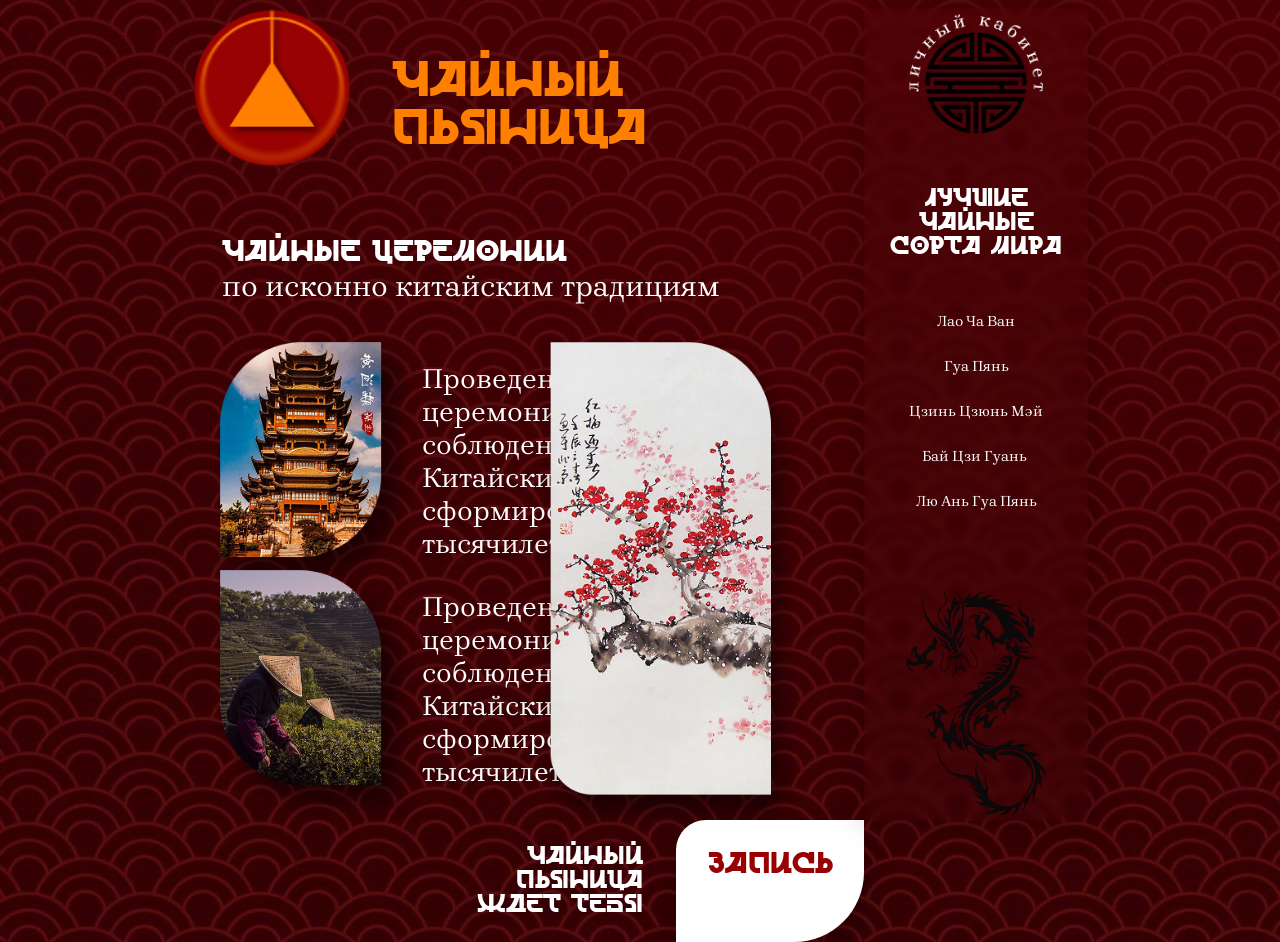
<file: index.html>
<!DOCTYPE html>
<html lang="ru">
<head>

    <meta charset="UTF-8">
    <meta name="viewport">
    <title>Чайный пьяница</title>
    <link rel="icon" type="image/png" href="images/Лого.png">
    <link rel="stylesheet" href="style/style.css">

</head>
<body>
    <div id="back">

        <div class="first">
            <!--Заголовок-->
            <div>

                <div class="zg">
                    <div><a href="index.html"><img src="images/Лого.png" width="160px"></a></div>
                    <div><p class="txt">ЧАЙНЫЙ ПЬЯНИЦА</p></div>
                </div>

                <div>
                    <p class="tt"><span class="tx">ЧАЙНЫЕ ЦЕРЕМОНИИ</span><br><span class="tx1">по исконно китайским традициям</span></p>
                </div>

            </div>
            <!--Основная часть-->
            <div>
            

                <div class="main">
                    <div>
                        <div class="main">
                            <div><img src="images/Башня.png" width="210px"></div>
                            <div class="p"><p>Проведение чайных церемоний с соблюдением всех Китайских традиций сформированных тысячилетиями</p></div>
                        </div>
                        <div class="main">
                            <div><img src="images/Поля.png" width="210px"></div>
                            <div class="p1"><p>Проведение чайных церемоний с соблюдением всех Китайских традиций сформированных тысячилетиями</p></div>
                        </div>
                    </div>

                    <div>
                        <div class="main1"><img src="images/Сакура.png" width="270px"></div>
                    </div>
                </div>



                <div class="main2">
                    <div class="p2"><p class="tx2">ЧАЙНЫЙ ПЬЯНИЦА<br> ЖДЕТ ТЕБЯ</p></div>
                    <div class="btn"><a href="zapis1.html" class="clean"><p>ЗАПИСЬ</p></a></div>
                </div>


            </div>

        </div>


        <!--ЛК-->
        <div class="second">
            <div><a href="log.html"><img src="images/ЛК.png" width="150px"></a></div>
            <div><p class="tx2">ЛУЧШИЕ <br>ЧАЙНЫЕ <br>СОРТА МИРА</p></div>
            <div><p class="tx3">Лао Ча Ван<br>Гуа Пянь<br>Цзинь Цзюнь Мэй<br>Бай Цзи Гуань <br>Лю Ань Гуа Пянь</p></div>
            <div><img src="images/Дракон.png" width="95%"></div>
        </div>



    </div>
</body>
</html>
</file>
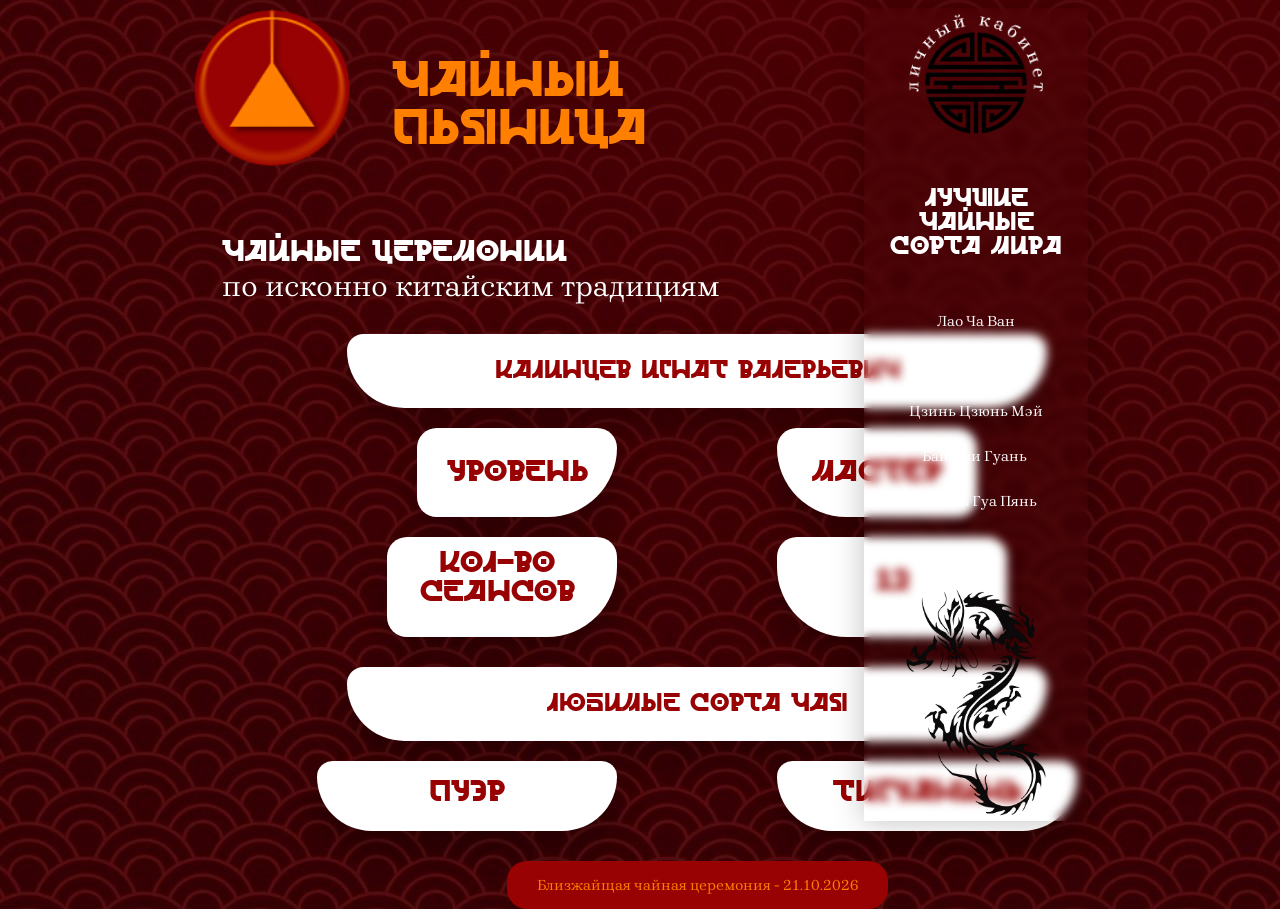
<file: kabinet.html>
<!DOCTYPE html>
<html lang="ru">
<head>

    <meta charset="UTF-8">
    <meta name="viewport">
    <title>Чайный пьяница</title>
    <link rel="icon" type="image/png" href="images/Лого.png">
    <link rel="stylesheet" href="style/style.css">

</head>
<body>
    <div id="back">

        <div class="first">
            <!--Заголовок-->
            <div>

                <div class="zg">
                    <div><a href="index.html"><img src="images/Лого.png" width="160px"></a></div>
                    <div><p class="txt">ЧАЙНЫЙ ПЬЯНИЦА</p></div>
                </div>

                <div>
                    <p class="tt"><span class="tx">ЧАЙНЫЕ ЦЕРЕМОНИИ</span><br><span class="tx1">по исконно китайским традициям</span></p>
                </div>

            </div>
            <!--Основная часть-->
            <div class="lk">
            
                <div class="lk1"><p>КАЛИНЦЕВ ИГНАТ ВАЛЕРЬЕВИЧ</p></div>

                <div class="zgg">
                    <div class="lk2"><p>УРОВЕНЬ</p></div>
                    <div class="lk3"><p>МАСТЕР</p></div>
                </div>

                <div class="zgg">
                    <div class="lk4"><p class="tx9">КОЛ-ВО<br>СЕАНСОВ</p></div>
                    <div class="lk5"><p>12</p></div>
                </div>

                <div class="lk6"><p>ЛЮБИМЫЕ СОРТА ЧАЯ</p></div>

                <div class="zgg">
                    <div class="lk7"><p class="tx10">ПУЭР</p></div>
                    <div class="lk8"><p class="tx10">ТИГУАНИНЬ</p></div>
                </div>


                <div class="ls"><p>Близжайщая чайная церемония - 21.10.2026</p></div>

            </div>

        </div>


        <!--ЛК-->
        <div class="second">
            <div><a href="log.html"><img src="images/ЛК.png" width="150px"></a></div>
            <div><p class="tx2">ЛУЧШИЕ <br>ЧАЙНЫЕ <br>СОРТА МИРА</p></div>
            <div><p class="tx3">Лао Ча Ван<br>Гуа Пянь<br>Цзинь Цзюнь Мэй<br>Бай Цзи Гуань <br>Лю Ань Гуа Пянь</p></div>
            <div><img src="images/Дракон.png" width="95%"></div>
        </div>



    </div>
</body>
</html>
</file>
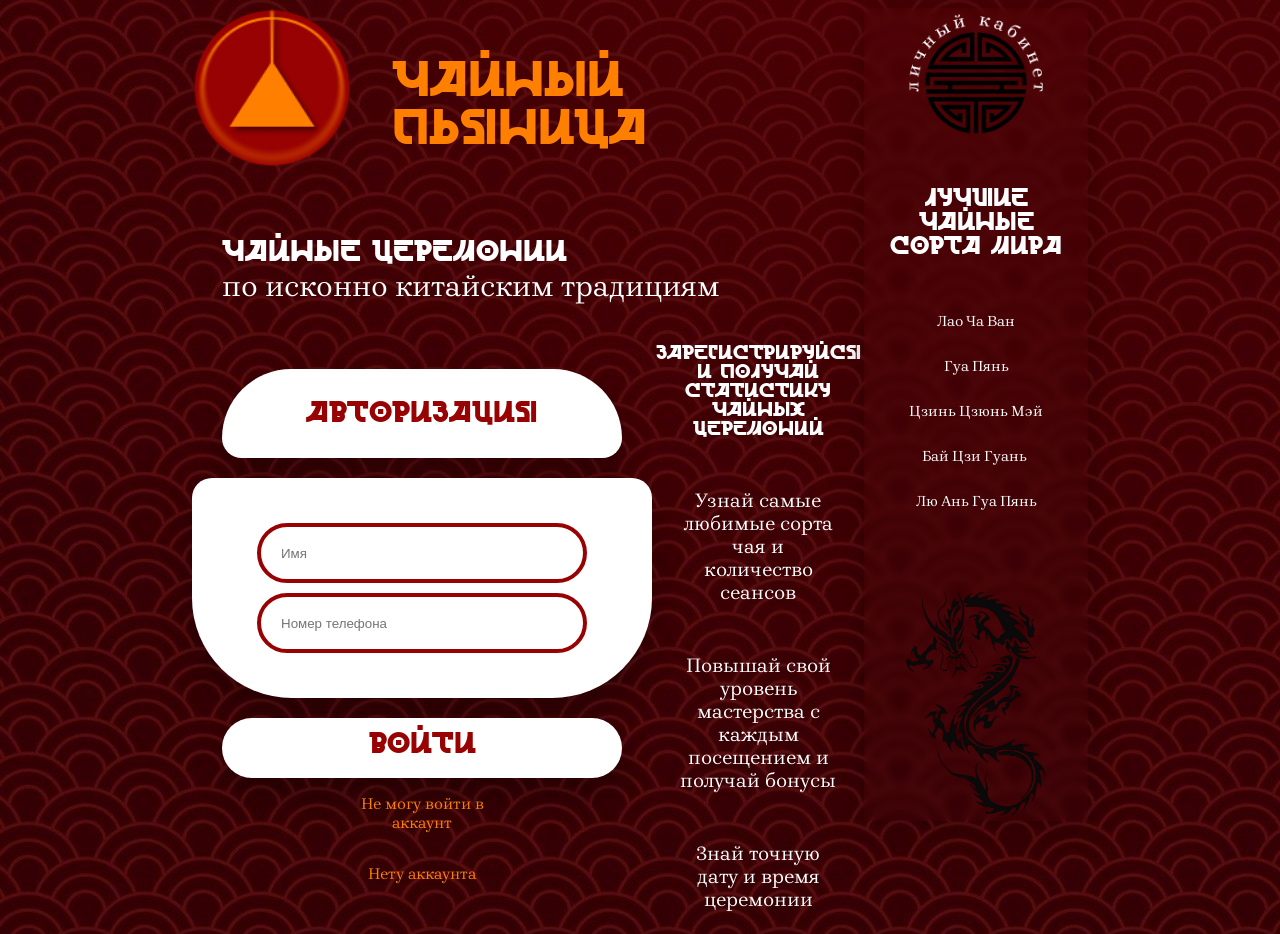
<file: log.html>
<!DOCTYPE html>
<html lang="ru">
<head>

    <meta charset="UTF-8">
    <meta name="viewport">
    <title>Чайный пьяница</title>
    <link rel="icon" type="image/png" href="images/Лого.png">
    <link rel="stylesheet" href="style/style.css">

</head>
<body>
    <div id="back">

        <div class="first">
            <!--Заголовок-->
            <div>

                <div class="zg">
                    <div><a href="index.html"><img src="images/Лого.png" width="160px"></a></div>
                    <div><p class="txt">ЧАЙНЫЙ ПЬЯНИЦА</p></div>
                </div>

                <div>
                    <p class="tt"><span class="tx">ЧАЙНЫЕ ЦЕРЕМОНИИ</span><br><span class="tx1">по исконно китайским традициям</span></p>
                </div>

            </div>
            <!--Основная часть-->
            <div class="zg">
            
                <div class="rg">

                    <div class="rg1"><p>АВТОРИЗАЦИЯ</p></div>
                    <div class="rg21">
                        <input type="text" placeholder="Имя" class="inp2">
                        <input type="text" placeholder="Номер телефона" class="inp2">
                    </div>
                    <div class="rg3"><a href="kabinet.html" class="clean"><p class="tx6">ВОЙТИ</p></a></div>
                    <a href="" class="clean"><p class="tx7">Не могу войти в<br> аккаунт</p></a>
                    <a href="reg.html" class="clean"><p class="tx7">Нету аккаунта</p></a>

                </div>

                
            <!--Описание акк-->
                <div class="op">
                    <p class="zg3">ЗАРЕГИСТРИРУЙСЯ<br> И ПОЛУЧАЙ СТАТИСТИКУ<br> ЧАЙНЫХ ЦЕРЕМОНИЙ</p>
                    <p class="tx8">Узнай самые<br> любимые сорта<br> чая и<br> количество<br> сеансов</p>
                    <p class="tx8">Повышай свой <br>уровень<br> мастерства с <br>каждым<br> посещением и<br> получай бонусы</p>
                    <p class="tx8">Знай точную <br>дату и время <br>церемонии</p>
                </div>


            </div>

        </div>


        <!--ЛК-->
        <div class="second">
            <div><a href="log.html"><img src="images/ЛК.png" width="150px"></a></div>
            <div><p class="tx2">ЛУЧШИЕ <br>ЧАЙНЫЕ <br>СОРТА МИРА</p></div>
            <div><p class="tx3">Лао Ча Ван<br>Гуа Пянь<br>Цзинь Цзюнь Мэй<br>Бай Цзи Гуань <br>Лю Ань Гуа Пянь</p></div>
            <div><img src="images/Дракон.png" width="95%"></div>
        </div>



    </div>
</body>
</html>
</file>
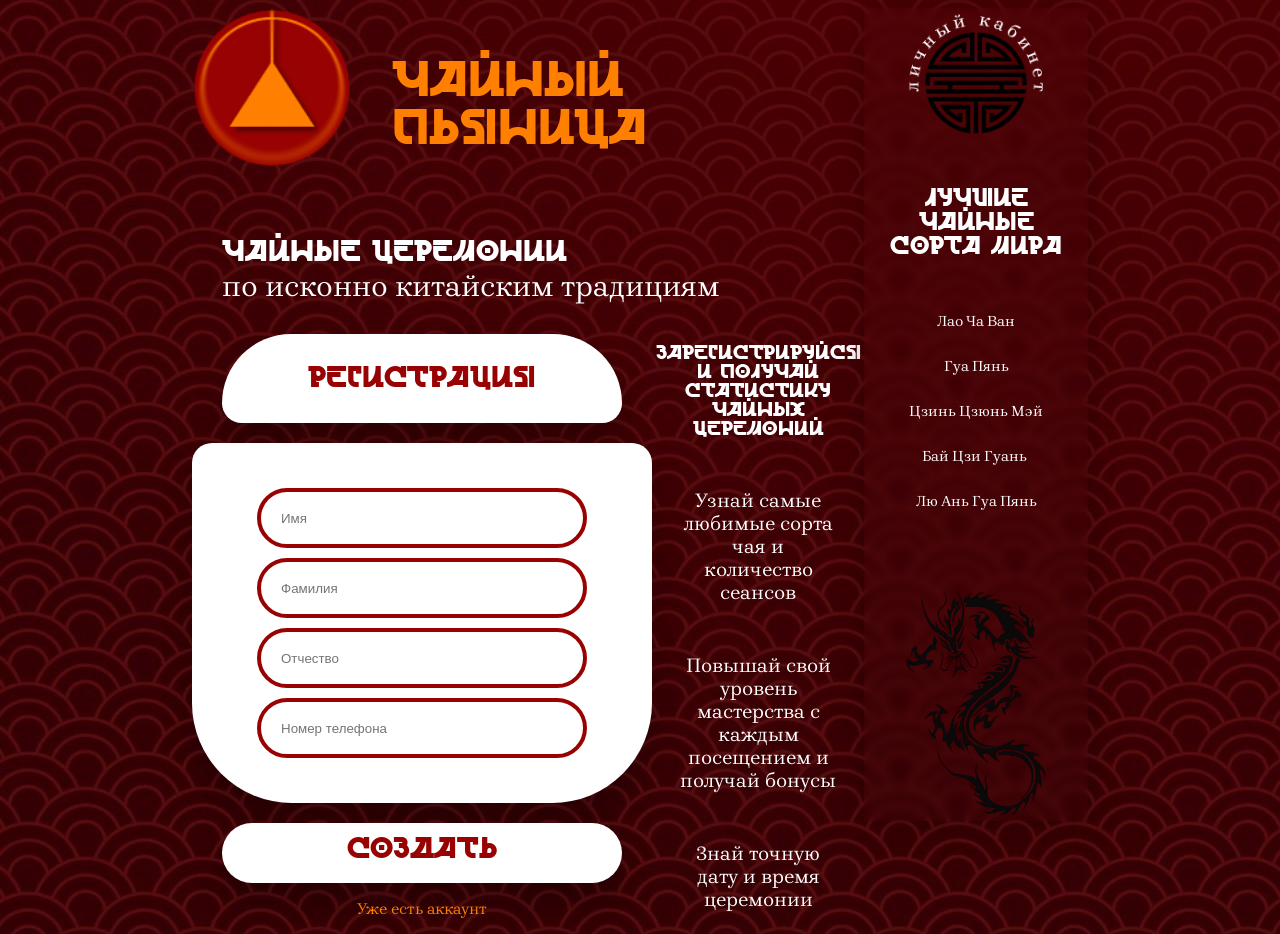
<file: reg.html>
<!DOCTYPE html>
<html lang="ru">
<head>

    <meta charset="UTF-8">
    <meta name="viewport">
    <title>Чайный пьяница</title>
    <link rel="icon" type="image/png" href="images/Лого.png">
    <link rel="stylesheet" href="style/style.css">

</head>
<body>
    <div id="back">

        <div class="first">
            <!--Заголовок-->
            <div>

                <div class="zg">
                    <div><a href="index.html"><img src="images/Лого.png" width="160px"></a></div>
                    <div><p class="txt">ЧАЙНЫЙ ПЬЯНИЦА</p></div>
                </div>

                <div>
                    <p class="tt"><span class="tx">ЧАЙНЫЕ ЦЕРЕМОНИИ</span><br><span class="tx1">по исконно китайским традициям</span></p>
                </div>

            </div>
            <!--Основная часть-->
            <div class="zg">
            
                <div class="rg">

                    <div class="rg1"><p>РЕГИСТРАЦИЯ</p></div>
                    <div class="rg2">
                        <input type="text" placeholder="Имя" class="inp2">
                        <input type="text" placeholder="Фамилия" class="inp2">
                        <input type="text" placeholder="Отчество" class="inp2">
                        <input type="text" placeholder="Номер телефона" class="inp2">
                    </div>
                    <div class="rg3"><a href="kabinet.html" class="clean"><p class="tx6">СОЗДАТЬ</p></a></div>
                    <a href="log.html" class="clean"><p class="tx7">Уже есть аккаунт</p></a>

                </div>

                
            <!--Описание акк-->
                <div class="op">
                    <p class="zg3">ЗАРЕГИСТРИРУЙСЯ<br> И ПОЛУЧАЙ СТАТИСТИКУ<br> ЧАЙНЫХ ЦЕРЕМОНИЙ</p>
                    <p class="tx8">Узнай самые<br> любимые сорта<br> чая и<br> количество<br> сеансов</p>
                    <p class="tx8">Повышай свой <br>уровень<br> мастерства с <br>каждым<br> посещением и<br> получай бонусы</p>
                    <p class="tx8">Знай точную <br>дату и время <br>церемонии</p>
                </div>


            </div>

        </div>


        <!--ЛК-->
        <div class="second">
            <div><a href="log.html"><img src="images/ЛК.png" width="150px"></a></div>
            <div><p class="tx2">ЛУЧШИЕ <br>ЧАЙНЫЕ <br>СОРТА МИРА</p></div>
            <div><p class="tx3">Лао Ча Ван<br>Гуа Пянь<br>Цзинь Цзюнь Мэй<br>Бай Цзи Гуань <br>Лю Ань Гуа Пянь</p></div>
            <div><img src="images/Дракон.png" width="95%"></div>
        </div>



    </div>
</body>
</html>
</file>
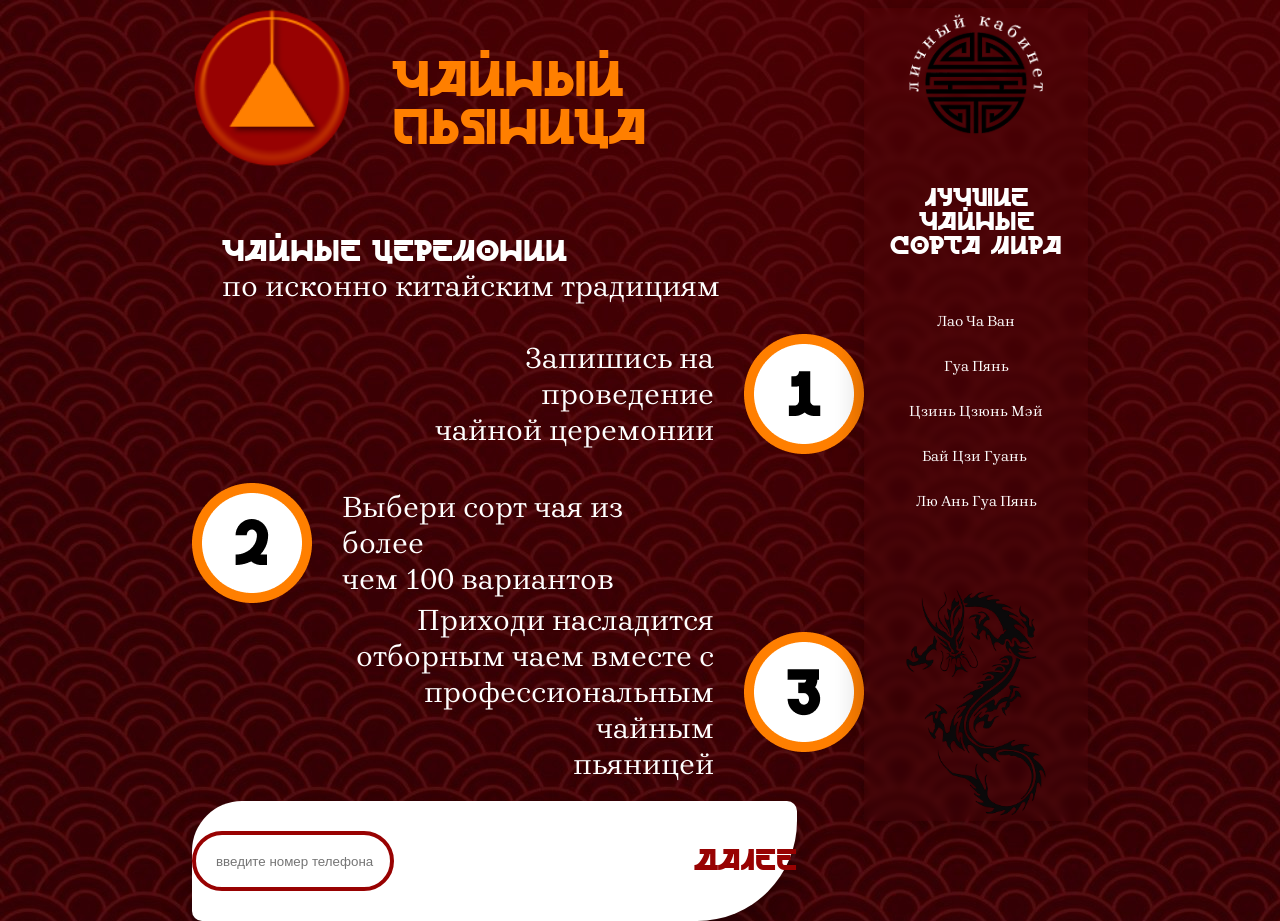
<file: zapis1.html>
<!DOCTYPE html>
<html lang="ru">
<head>

    <meta charset="UTF-8">
    <meta name="viewport">
    <title>Чайный пьяница</title>
    <link rel="icon" type="image/png" href="images/Лого.png">
    <link rel="stylesheet" href="style/style.css">

</head>
<body>
    <div id="back">

        <div class="first">
            <!--Заголовок-->
            <div>

                <div class="zg">
                    <div><a href="index.html"><img src="images/Лого.png" width="160px"></a></div>
                    <div><p class="txt">ЧАЙНЫЙ ПЬЯНИЦА</p></div>
                </div>

                <div>
                    <p class="tt"><span class="tx">ЧАЙНЫЕ ЦЕРЕМОНИИ</span><br><span class="tx1">по исконно китайским традициям</span></p>
                </div>

            </div>
            <!--Основная часть-->
            <div>
            

                <div class="main4">
                    <div class="od"><p>Запишись на проведение <br>чайной церемонии</p></div>
                    <div><img src="images/1.png"></div>
                </div>
                <div class="main4">
                    <div><img src="images/2.png"></div>
                    <div class="od1"><p>Выбери сорт чая из более<br> чем 100 вариантов </p></div>
                </div>
                <div class="main4">
                    <div class="od2"><p>Приходи насладится<br> отборным чаем вместе с<br> профессиональным чайным<br> пьяницей </p></div>
                    <div><img src="images/3.png"></div>
                </div>


                <div class="btn1">
                    <input type="text" class="inp" placeholder="введите номер телефона">
                    <a href="zapis2.html" class="clean"><p>ДАЛЕЕ</p></a>
                </div>

            </div>

        </div>


        <!--ЛК-->
        <div class="second">
            <div><a href="log.html"><img src="images/ЛК.png" width="150px"></a></div>
            <div><p class="tx2">ЛУЧШИЕ <br>ЧАЙНЫЕ <br>СОРТА МИРА</p></div>
            <div><p class="tx3">Лао Ча Ван<br>Гуа Пянь<br>Цзинь Цзюнь Мэй<br>Бай Цзи Гуань <br>Лю Ань Гуа Пянь</p></div>
            <div><img src="images/Дракон.png" width="95%"></div>
        </div>



    </div>
</body>
</html>
</file>
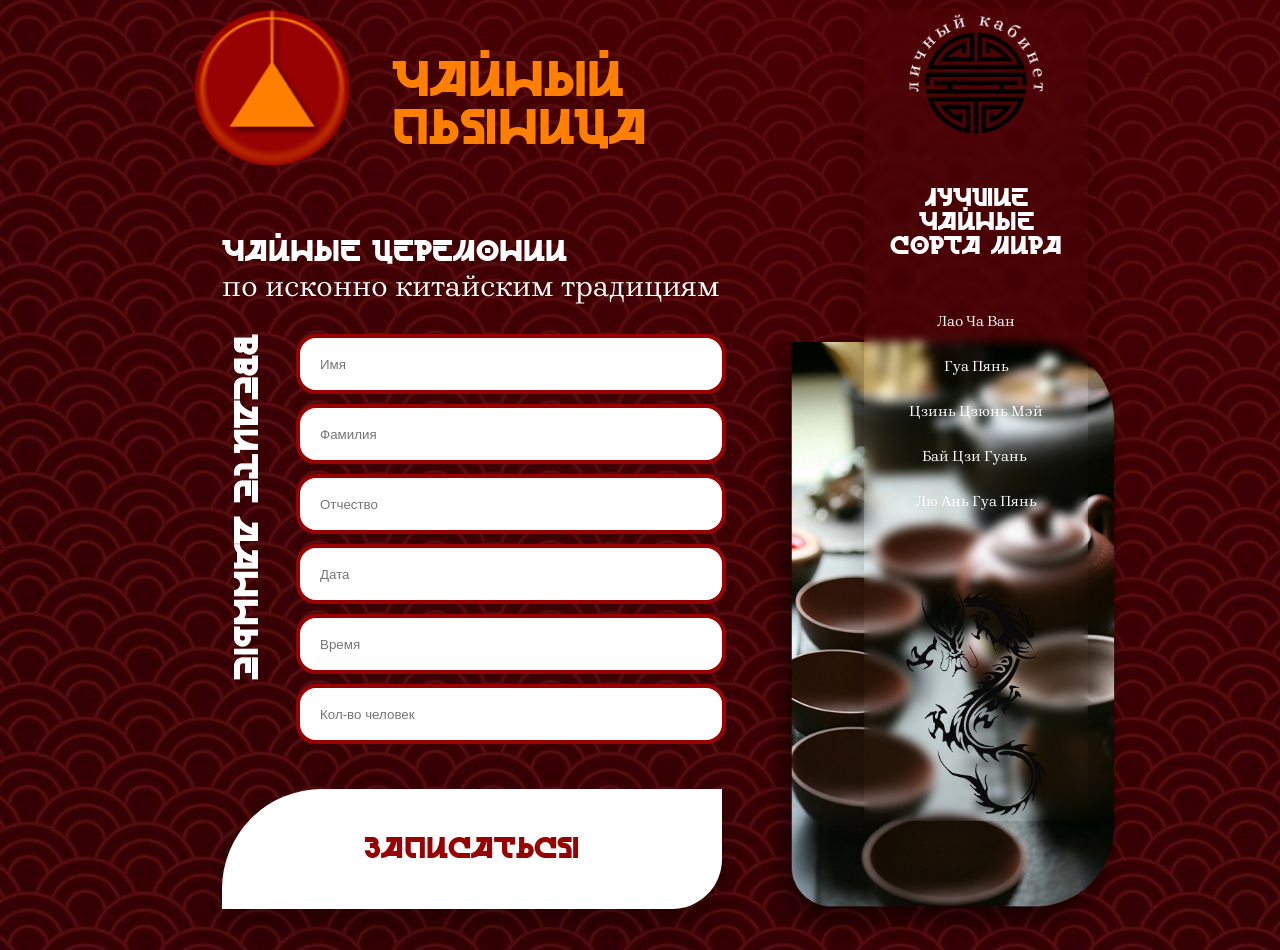
<file: zapis2.html>
<!DOCTYPE html>
<html lang="ru">
<head>

    <meta charset="UTF-8">
    <meta name="viewport">
    <title>Чайный пьяница</title>
    <link rel="icon" type="image/png" href="images/Лого.png">
    <link rel="stylesheet" href="style/style.css">

</head>
<body>
    <div id="back">

        <div class="first">
            <!--Заголовок-->
            <div>

                <div class="zg">
                    <div><a href="index.html"><img src="images/Лого.png" width="160px"></a></div>
                    <div><p class="txt">ЧАЙНЫЙ ПЬЯНИЦА</p></div>
                </div>

                <div>
                    <p class="tt"><span class="tx">ЧАЙНЫЕ ЦЕРЕМОНИИ</span><br><span class="tx1">по исконно китайским традициям</span></p>
                </div>

            </div>
            <!--Основная часть-->
            <div class="zg">
            
                <div>

                    <div class="zg">
                        <div class="vert"><p>ВВЕДИТЕ ДАННЫЕ</p></div>
                        <div class="vvod">
                            <input type="text" class="inp1" placeholder="Имя">
                            <input type="text" class="inp1" placeholder="Фамилия">
                            <input type="text" class="inp1" placeholder="Отчество">
                            <input type="text" class="inp1" placeholder="Дата">
                            <input type="text" class="inp1" placeholder="Время">
                            <input type="text" class="inp1" placeholder="Кол-во человек">
                        </div>
                    </div>
                    <div class="btn2">
                        <a href="zapis3.html" class="clean"><p>ЗАПИСАТЬСЯ</p></a>
                    </div>

                </div>

                <div class="ch"><img src="images/Чайник.png" width="370px"></div>

            </div>

        </div>


        <!--ЛК-->
        <div class="second">
            <div><a href="log.html"><img src="images/ЛК.png" width="150px"></a></div>
            <div><p class="tx2">ЛУЧШИЕ <br>ЧАЙНЫЕ <br>СОРТА МИРА</p></div>
            <div><p class="tx3">Лао Ча Ван<br>Гуа Пянь<br>Цзинь Цзюнь Мэй<br>Бай Цзи Гуань <br>Лю Ань Гуа Пянь</p></div>
            <div><img src="images/Дракон.png" width="95%"></div>
        </div>



    </div>
</body>
</html>
</file>
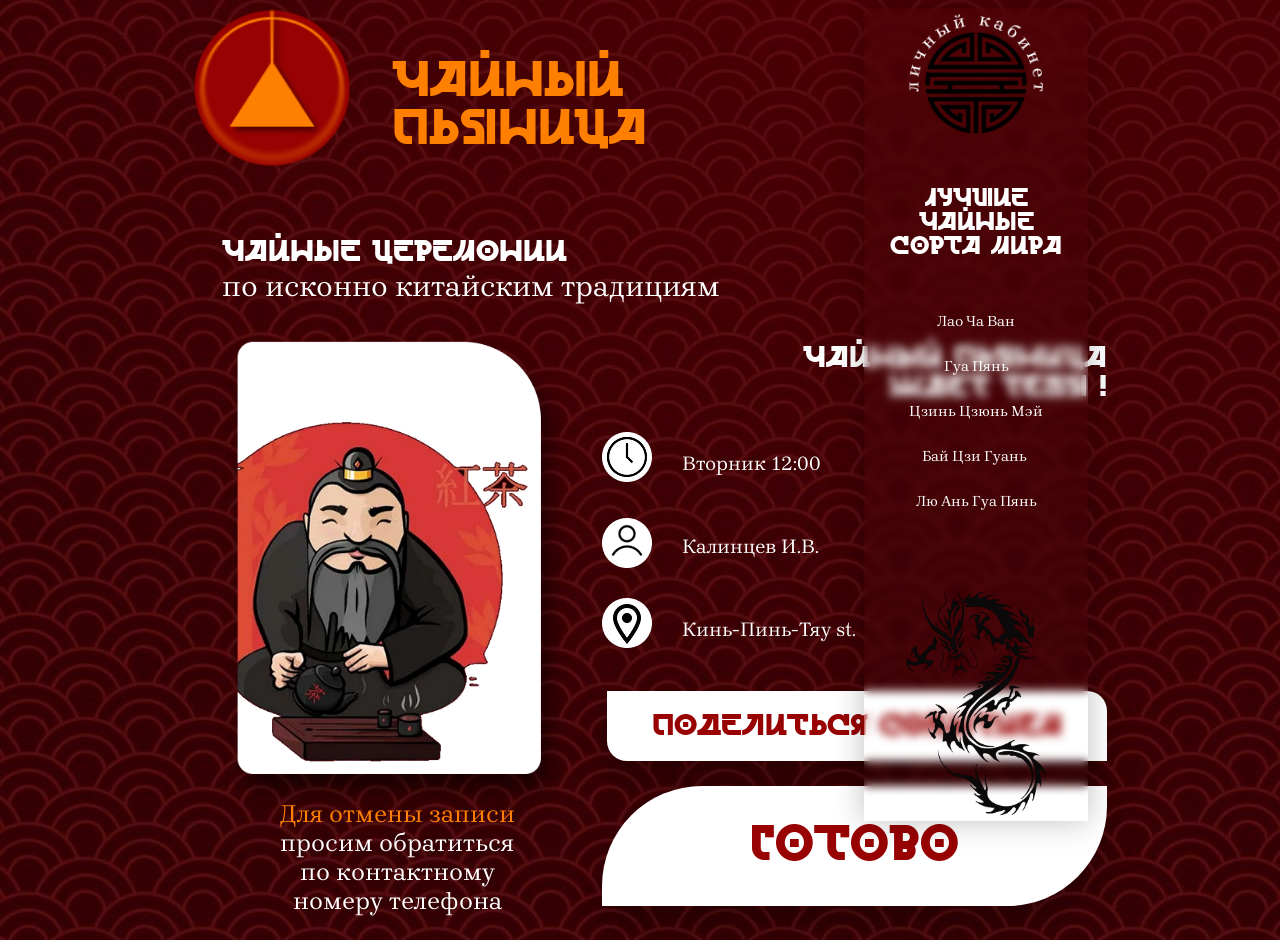
<file: zapis3.html>
<!DOCTYPE html>
<html lang="ru">
<head>

    <meta charset="UTF-8">
    <meta name="viewport">
    <title>Чайный пьяница</title>
    <link rel="icon" type="image/png" href="images/Лого.png">
    <link rel="stylesheet" href="style/style.css">

</head>
<body>
    <div id="back">

        <div class="first">
            <!--Заголовок-->
            <div>

                <div class="zg">
                    <div><a href="index.html"><img src="images/Лого.png" width="160px"></a></div>
                    <div><p class="txt">ЧАЙНЫЙ ПЬЯНИЦА</p></div>
                </div>

                <div>
                    <p class="tt"><span class="tx">ЧАЙНЫЕ ЦЕРЕМОНИИ</span><br><span class="tx1">по исконно китайским традициям</span></p>
                </div>

            </div>
            <!--Основная часть-->
            <div class="zg">
            
                <div class="ded">
                    <img src="images/Дед.png" width="350px">
                    <p class="tx4"><span class="dc">Для отмены записи</span><br> просим обратиться<br> по контактному<br> номеру телефона</p>
                </div>

                <div>

                    <p class="zg2">ЧАЙНЫЙ ПЬЯНИЦА<br> ЖДЕТ ТЕБЯ !</p>

                    <div class="zg1">
                        <div><img src="images/Иконка1.png"></div>
                        <p class="tx5">Вторник 12:00</p>
                    </div>
                    <div class="zg1">
                        <div><img src="images/Иконка2.png"></div>
                        <p class="tx5">Калинцев И.В.</p>
                    </div>
                    <div class="zg1">
                        <div><img src="images/Иконка3.png"></div>
                        <p class="tx5">Кинь-Пинь-Тяу st.</p>
                    </div>

                    <div class="btn3"><a href="" class="clean"><p>Поделиться событием</p></a></div>
                    <div class="btn4"><a href="index.html" class="clean"><p>ГОТОВО</p></a></div>

                </div>


            </div>

        </div>


        <!--ЛК-->
        <div class="second">
            <div><a href="log.html"><img src="images/ЛК.png" width="150px"></a></div>
            <div><p class="tx2">ЛУЧШИЕ <br>ЧАЙНЫЕ <br>СОРТА МИРА</p></div>
            <div><p class="tx3">Лао Ча Ван<br>Гуа Пянь<br>Цзинь Цзюнь Мэй<br>Бай Цзи Гуань <br>Лю Ань Гуа Пянь</p></div>
            <div><img src="images/Дракон.png" width="95%"></div>
        </div>



    </div>
</body>
</html>
</file>
<file: style/style.css>
body {
    background-image: url(../images/Фон.jpg);
}

@font-face {
  font-family: "China";
  src: url("../fonts/20870.ttf") format("truetype");
  font-weight: 400;
  font-style: normal;
  font-display: swap;
}

@font-face {
  font-family: "Normal";
  src: url("../fonts/Brygada1918.ttf") format("truetype");
  font-weight: 400;
  font-style: normal;
  font-display: swap;
}

#back {
    display: flex;
    width: 70%;
    position: absolute;
    left: 50%;
    transform: translate(-50%);
}

.first {
    width: 75%;
    height: 100%;
}

.second {
    backdrop-filter: blur(5px);
    width: 25%;
    height: 100%;
    display: flex;
    flex-direction: column;
    align-items: center;
    text-align: center;
    box-shadow: 0 0px 30px rgba(0, 0, 0, 0.25);
}

.zg {
    display: flex;
}

.txt {
    padding-left: 40px;
    font-family: "China";
    color: #FF7F00;
    font-size: 50px;
    letter-spacing: 30%;
}

.tt {
    font-size: 30px;
    color: white;
    margin-left: 30px;
}

.tx {
    font-family: "China";
    letter-spacing: 20%;
}

.tx1 {
    font-family: "Normal";
    letter-spacing: 10%;

}

.tx2 {
    font-size: 25px;
    color: white;
    font-family: "China";
    letter-spacing: 10%;
}

.tx3 {
    font-size: 15px;
    color: white;
    font-family: "Normal";
    line-height: 3;
    padding-bottom: 50px;
}

.main {
    display: flex;
    margin-bottom: -40px;
    margin-left: 10px;
}

.p {
    display: flex;
    text-align: start;
    font-size: 28px;
    color: white;
    letter-spacing: 10%;
    width: 45%;
    font-family: "Normal";
}

.p1 {
    display: flex;
    text-align: start;
    font-size: 28px;
    color: white;
    letter-spacing: 10%;
    width: 45%;
    font-family: "Normal";
}

.main1 {
    margin-left: -330px;
}

.main2{
    display: flex;
    margin-top: 20px;
}

.p2 {
    text-align: end;
    margin-left: 35%;
    margin-right: 5%;
}

.btn {
    background-color: white;
    width: 220px;
    border-radius: 30px 0px 70px 0px;
    font-family: "China";
    color: #980202;
    font-size: 30px;
    text-align: center;
    box-shadow: 0 20px 30px rgba(0, 0, 0, 0.25);
}

.clean {
  text-decoration: none;
  color: inherit;
}

.main4 {
    display: flex;
    margin-top: 25px;
}

.od {
    height: 120px;
    display: flex;
    flex-direction: column;
    justify-content: center;  
    align-items: center;
    text-align: end;
    font-size: 30px;
    letter-spacing: 20%;
    font-family: "Normal";
    margin-right: 30px;
    margin-left: 23%;
    color: white;
}

.od1 {
    height: 120px;
    display: flex;
    flex-direction: column;
    justify-content: center;  
    align-items: center;
    text-align: start;
    font-size: 30px;
    letter-spacing: 20%;
    font-family: "Normal";
    margin-right: 27%;
    margin-left: 30px;
    color: white;
}

.od2 {
    height: 120px;
    display: flex;
    flex-direction: column;
    justify-content: center;  
    align-items: center;
    text-align: end;
    font-size: 30px;
    letter-spacing: 20%;
    font-family: "Normal";
    margin-right: 30px;
    margin-left: 19%;
    color: white;
}

.btn1 {
    margin-top: 45px;
    display: flex;
    flex-direction: row;
    background-color: white;
    width: 90%;
    height: 120px;
    border-radius: 50px 10px 100px 10px;
    justify-content: center;
    align-items: center;
    gap: 300px;
    color: #980202;
    font-family: "China";
    font-size: 30px;
    box-shadow: 0 20px 30px rgba(0, 0, 0, 0.25);
}

.inp {
    width: 300px;
    height: 50px;
    border-radius: 40px;
    border: 4px solid #980202;
    padding-left: 20px;
}

.vert {
    writing-mode: vertical-rl;
    color: white;
    font-size: 35px;
    letter-spacing: 10%;
    font-family: "China";
}

.inp1 {
    width: 400px;
    height: 50px;
    border-radius: 20px;
    border: 4px solid #980202;
    padding-left: 20px;
    margin-bottom: 10px;
}

.vvod {
    width: 37%;
}

.btn2 {
    margin-top: 35px;
    margin-left: 30px;
    display: flex;
    flex-direction: row;
    background-color: white;
    width: 500px;
    height: 120px;
    border-radius: 100px 0px 50px 0px;
    justify-content: center;
    align-items: center;
    gap: 300px;
    color: #980202;
    font-family: "China";
    font-size: 30px;
    box-shadow: 0 20px 30px rgba(0, 0, 0, 0.25);
}

.ch {
    padding-right: 90px;
}

.ded {
    text-align: center;
    font-size: 25px;
    color: white;
    font-family: "Normal";
    margin-left: 30px;
}

.tx4 {
    margin-top: -20px;
    letter-spacing: 10%;
}

.dc {
    color: #FF7F00;
}

.zg1 {
    margin-top: 20px;
    display: flex;
    margin-left: 30px;
    gap: 30px;
    font-family: "Normal";
    letter-spacing: 20%;
}

.tx5 {
    font-size: 20px;
    color: white;
}

.zg2 {
    color: white;
    font-family: "China";
    letter-spacing: 15%;
    font-size: 30px;
    text-align: end;
    margin-left: 150px;
    margin-top: 10px;
}

.btn3 {
    margin-top: 30px;
    margin-left: 35px;
    display: flex;
    flex-direction: row;
    background-color: white;
    width: 500px;
    height: 70px;
    border-radius: 0px 20px 0px 20px;
    justify-content: center;
    align-items: center;
    gap: 300px;
    color: #980202;
    font-family: "China";
    font-size: 30px;
    box-shadow: 0 20px 30px rgba(0, 0, 0, 0.25);
    letter-spacing: 5%;
}

.btn4 {
    margin-top: 25px;
    margin-left: 30px;
    display: flex;
    flex-direction: row;
    background-color: white;
    width: 505px;
    height: 120px;
    border-radius: 100px 0px 100px 0px;
    justify-content: center;
    align-items: center;
    gap: 300px;
    color: #980202;
    font-family: "China";
    font-size: 50px;
    box-shadow: 0 20px 30px rgba(0, 0, 0, 0.25);
    letter-spacing: 30%;
}

.rg {
    display: flex;
    flex-direction: column;
    width: 500px;
    align-items: center;
    text-align: center;
    justify-content: center;
}

.rg1 {
    width: 400px;
    background-color: white;
    border-radius: 70px 70px 20px 20px;
    margin-bottom: 20px;
    font-size: 30px;
    font-family: "China";
    color: #980202;
    box-shadow: 0 20px 30px rgba(0, 0, 0, 0.25);
}

.rg2 {
    width: 380px;
    background-color: white;
    padding: 40px;
    border-radius: 20px 20px 100px 100px;
    box-shadow: 0 20px 30px rgba(0, 0, 0, 0.25);
}

.rg3 {
    width: 400px;
    height: 60px;
    background-color: white;
    margin-top: 20px;
    font-size: 30px;
    font-family: "China";
    color: #980202;
    border-radius: 70px;
    box-shadow: 0 20px 30px rgba(0, 0, 0, 0.25);
}

.inp2 {
    width: 300px;
    height: 50px;
    border-radius: 40px;
    border: 4px solid #980202;
    padding-left: 20px;
    margin: 5px;
}

.tx6 {
    margin-top: 12px;
}

.tx7 {
    color: #FF7F00;
    font-family: "Normal";
    letter-spacing: 20%;
}

.op {
    width: 500px;
    height: 600px;
    text-align: center;
    color: white;
    font-size: 20px;
    align-items: center;
    justify-content: center;
}

.zg3 {
    font-family: "China";
    margin-bottom: 50px;
    margin-top: 10px;
    letter-spacing: 15%;
}

.tx8 {
    font-family: "Normal";
    letter-spacing: 30%;
    font-size: 20px;
    margin-bottom: 50px;
}

.rg21{
    width: 380px;
    background-color: white;
    padding: 40px;
    border-radius: 20px 20px 100px 100px;
    box-shadow: 0 20px 30px rgba(0, 0, 0, 0.25);
}

.lk {
    width: 930px;
    height: 530px;
    display: flex;
    flex-direction: column;
    align-items: center;
    margin-left: 40px;
}

.lk1 {
    width: 700px;
    background-color: white;
    border-radius: 20px 20px 70px 70px;
    text-align: center;
    font-size: 25px;
    letter-spacing: 20%;
    font-family: "China";
    color: #980202;
    box-shadow: 0 20px 30px rgba(0, 0, 0, 0.25);
}

.zgg {
    display: flex;
    margin-top: 20px;
}

.lk2 {
    width: 200px;
    background-color: white;
    font-family: "China";
    font-size: 30px;
    color: #980202;
    border-radius: 20px 20px 70px 20px;
    margin-right: 80px;
    text-align: center;
    box-shadow: 0 20px 30px rgba(0, 0, 0, 0.25);

}

.lk3 {
    width: 200px;
    background-color: white;
    font-family: "China";
    font-size: 30px;
    color: #980202;
    border-radius: 20px 20px 20px 70px;
    margin-left: 80px;
    text-align: center;
    box-shadow: 0 20px 30px rgba(0, 0, 0, 0.25);
}

.lk4 {
    width: 230px;
    height: 100px;
    background-color: white;
    font-family: "China";
    font-size: 30px;
    color: #980202;
    border-radius: 20px 20px 70px 20px;
    margin-right: 80px;
    text-align: center;
    box-shadow: 0 20px 30px rgba(0, 0, 0, 0.25);
}

.lk5 {
    width: 230px;
    height: 100px;
    background-color: white;
    font-family: "China";
    font-size: 30px;
    color: #980202;
    border-radius: 20px 20px 20px 70px;
    margin-left: 80px;
    text-align: center;
    box-shadow: 0 20px 30px rgba(0, 0, 0, 0.25);
}

.tx9 {
    margin-top: 12px;
    margin-left: -10px;
}

.lk6 {
    width: 700px;
    background-color: white;
    border-radius: 20px 20px 70px 70px;
    text-align: center;
    font-size: 25px;
    letter-spacing: 20%;
    font-family: "China";
    color: #980202;
    box-shadow: 0 20px 30px rgba(0, 0, 0, 0.25);
    margin-top: 30px;
}

.lk7 {
    height: 70px;
    width: 300px;
    background-color: white;
    font-family: "China";
    font-size: 30px;
    color: #980202;
    border-radius: 20px 20px 70px 70px;
    margin-right: 80px;
    text-align: center;
    box-shadow: 0 20px 30px rgba(0, 0, 0, 0.25);
}

.lk8 {
    height: 70px;
    width: 300px;
    background-color: white;
    font-family: "China";
    font-size: 30px;
    color: #980202;
    border-radius: 20px 20px 70px 70px;
    margin-left: 80px;
    text-align: center;
    box-shadow: 0 20px 30px rgba(0, 0, 0, 0.25);
}

.tx10 {
    margin-top: 17px;
}

.ls {
    background-color: #980202;
    color: #FF7F00;
    font-family: "Normal";
    letter-spacing: 50%;
    margin-top: 30px;
    border-radius: 20px;
    padding-left: 30px;
    padding-right: 30px;
    font-size: 15px;
}
</file>
